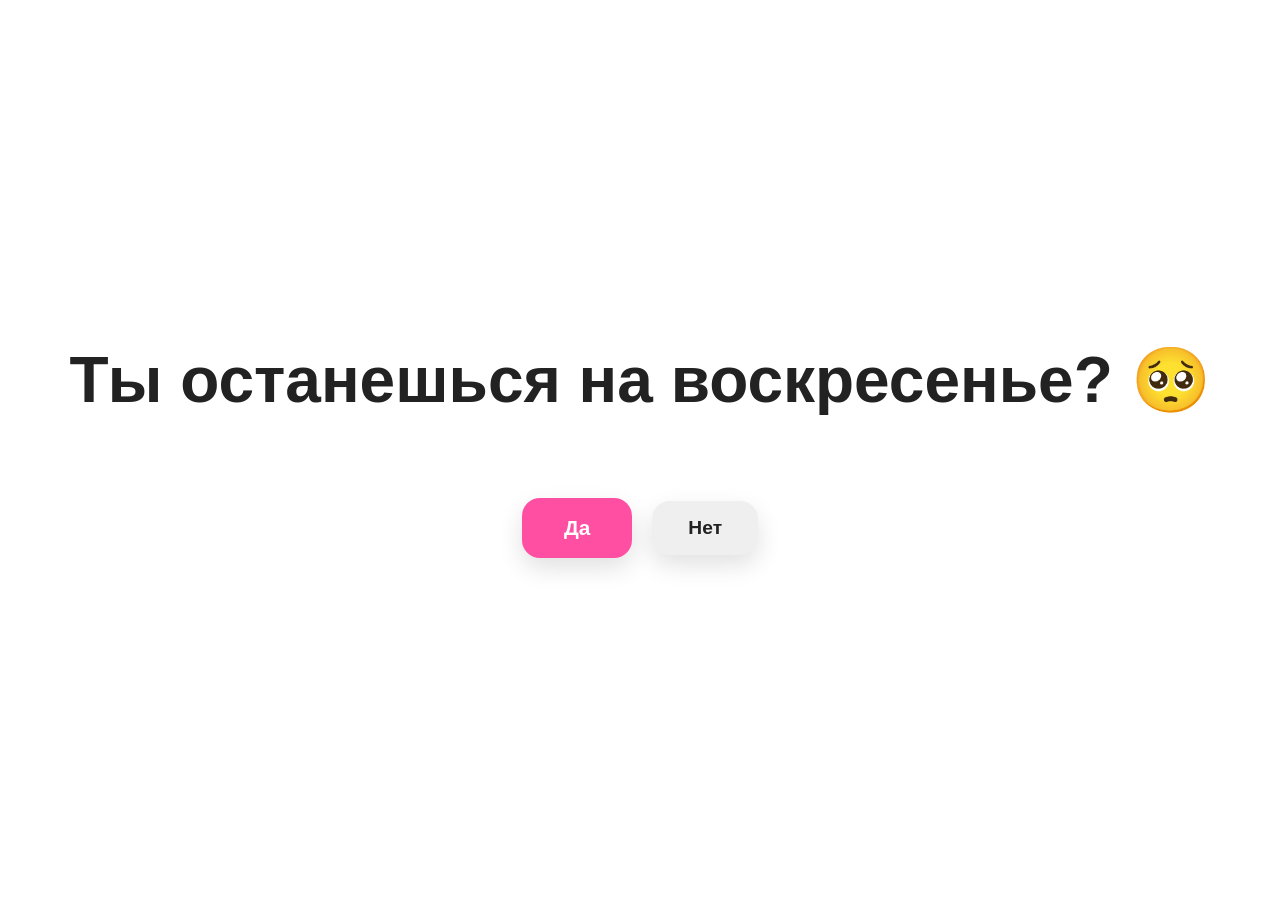
<file: index.html>
<!-- index.html -->
<!DOCTYPE html>
<html lang="ru">
<head>
  <meta charset="UTF-8" />
  <meta name="viewport" content="width=device-width, initial-scale=1.0" />
  <title>Воскресенье?</title>
  <link rel="stylesheet" href="style.css" />
</head>
<body>

  <div class="container" id="container">
    <h1 class="question">Ты останешься на воскресенье? 🥺</h1>

    <p class="message" id="message"></p>

    <div class="buttons">
      <button id="yesBtn" class="yes-btn">Да</button>
      <button id="noBtn" class="no-btn">Нет</button>
    </div>
  </div>

  <div class="success-screen" id="successScreen">
    <div class="success-text">
      Я самый счастливый! 🥰
    </div>
  </div>

  <script src="script.js"></script>
</body>
</html>
</file>
<file: style.css>
/* style.css */

* {
  margin: 0;
  padding: 0;
  box-sizing: border-box;
  font-family: Inter, sans-serif;
}

body {
  width: 100%;
  height: 100dvh;
  overflow: hidden;
  background: #ffffff;
  transition: background 0.6s ease;
}

.container {
  width: 100%;
  height: 100dvh;
  display: flex;
  flex-direction: column;
  justify-content: center;
  align-items: center;
  gap: 20px;
  padding: 20px;
  position: relative;
  text-align: center;
}

.question {
  font-size: clamp(2rem, 5vw, 4rem);
  color: #222;
}

.message {
  min-height: 30px;
  color: #666;
  font-size: 1.1rem;
  transition: 0.3s;
}

.buttons {
  display: flex;
  gap: 20px;
  align-items: center;
  justify-content: center;
  position: relative;
  margin-top: 10px;
}

button {
  border: none;
  border-radius: 18px;
  cursor: pointer;
  transition: 0.25s ease;
  font-weight: 700;
  box-shadow: 0 10px 25px rgba(0,0,0,0.12);
}

.yes-btn {
  background: #ff4fa3;
  color: white;
  font-size: 1.3rem;
  padding: 18px 42px;
  z-index: 2;
}

.yes-btn:hover {
  transform: scale(1.05);
}

.no-btn {
  background: #efefef;
  color: #222;
  font-size: 1.2rem;
  padding: 16px 36px;
  position: relative;
}

.success-screen {
  position: fixed;
  inset: 0;
  background: linear-gradient(135deg, #ff7eb3, #ff4fa3);
  display: flex;
  justify-content: center;
  align-items: center;
  opacity: 0;
  pointer-events: none;
  transition: 0.7s ease;
}

.success-screen.show {
  opacity: 1;
  pointer-events: all;
}

.success-text {
  color: white;
  font-size: clamp(2.5rem, 8vw, 6rem);
  font-weight: 800;
  text-align: center;
  animation: pop 0.6s ease;
  padding: 20px;
}

@keyframes pop {
  0% {
    transform: scale(0.5);
    opacity: 0;
  }

  100% {
    transform: scale(1);
    opacity: 1;
  }
}

@media (max-width: 600px) {
  .buttons {
    height: 300px;
  }

  .yes-btn,
  .no-btn {
    font-size: 1.1rem;
  }
}
</file>
